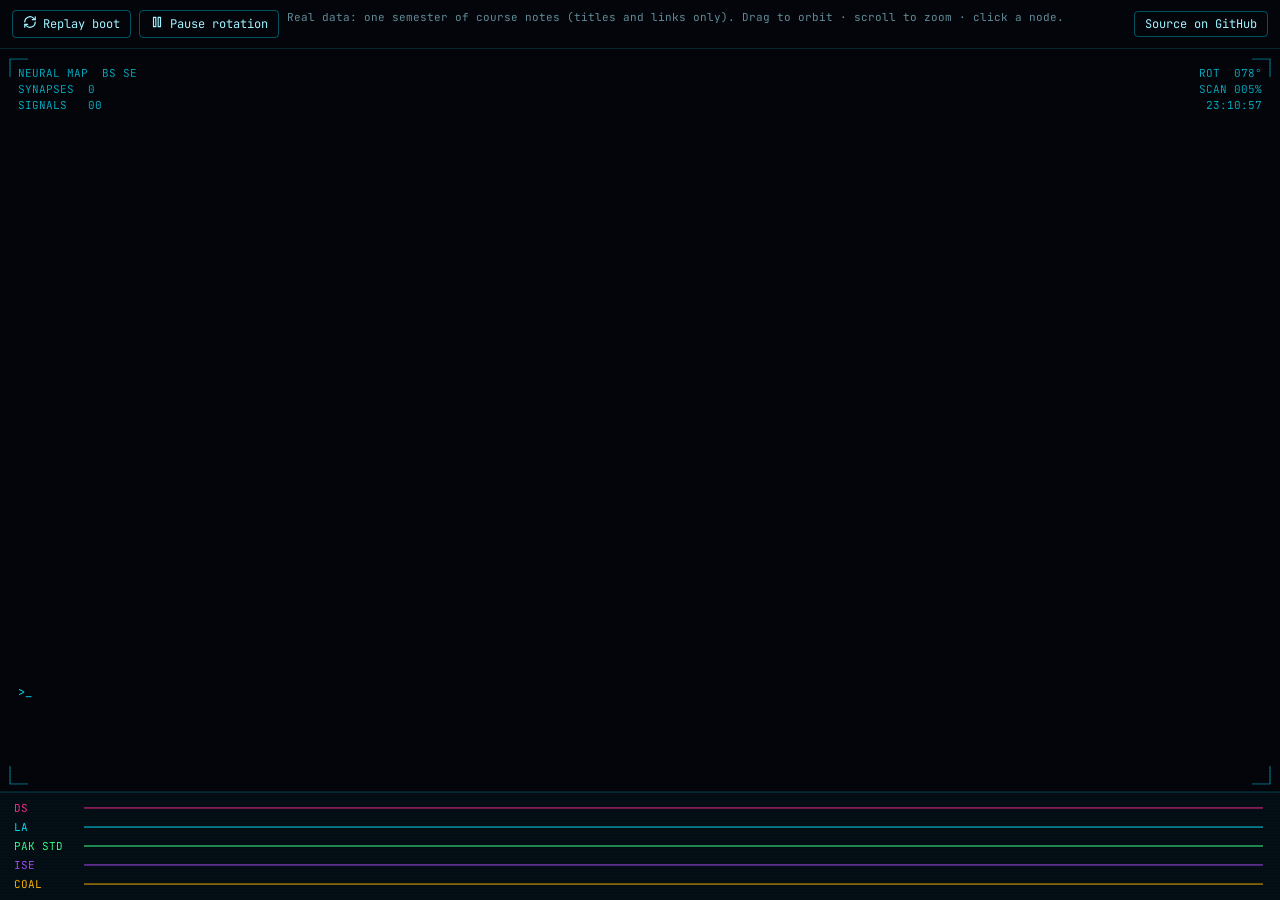
<file: index.html>
<!DOCTYPE html>
<html lang="en">
<head>
<meta charset="utf-8">
<title>Cyber Brain</title>
<meta http-equiv="refresh" content="0; url=demo/">
<link rel="canonical" href="demo/">
</head>
<body>
<p><a href="demo/">Open the Cyber Brain demo</a></p>
</body>
</html>
</file>
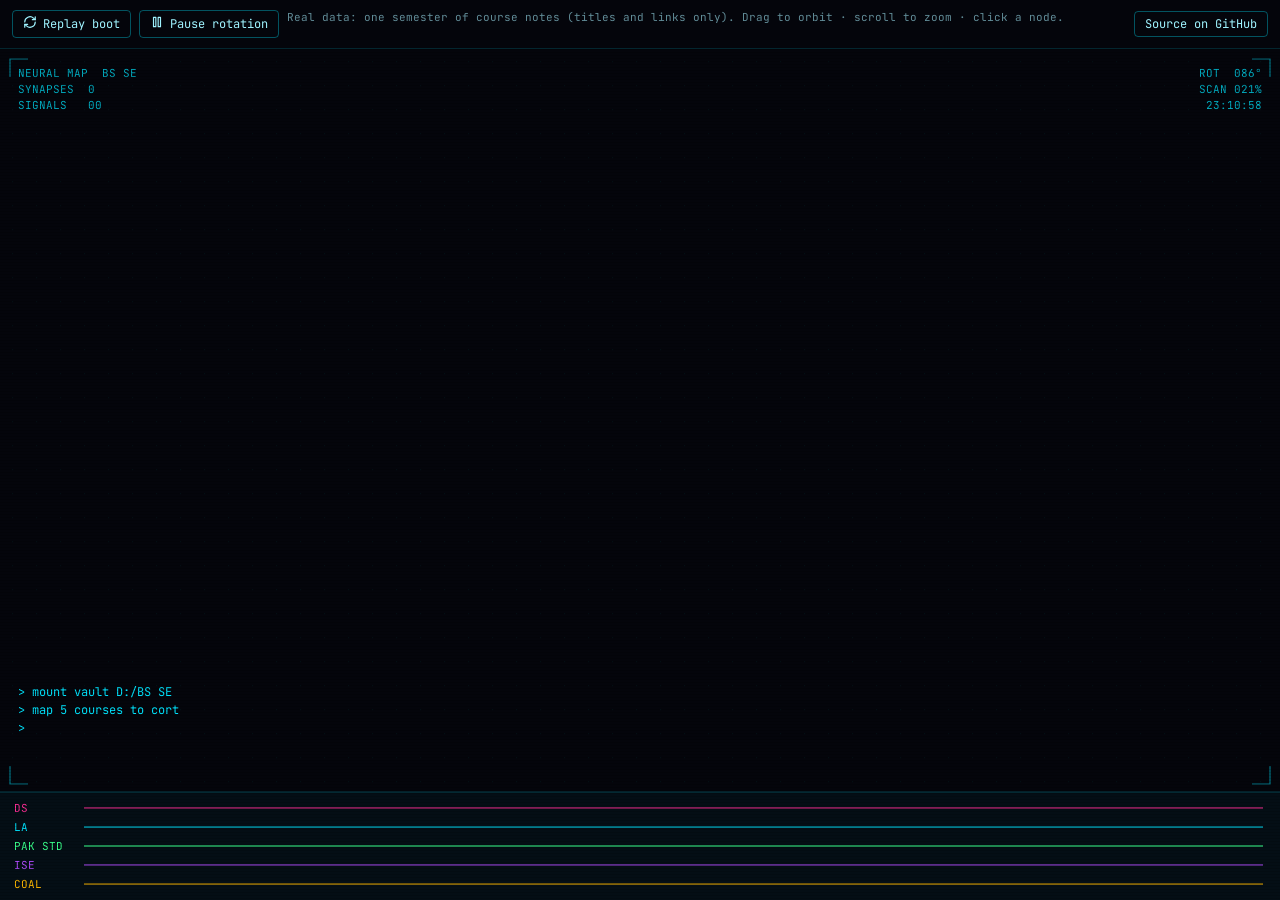
<file: demo/index.html>
<!DOCTYPE html>
<html lang="en">
<head>
<meta charset="utf-8">
<meta name="viewport" content="width=device-width, initial-scale=1">
<title>Cyber Brain — live demo</title>
<meta name="description" content="Live demo of Cyber Brain, an Obsidian plugin that renders a vault as a rotating holographic brain. Data: one real semester of course notes (titles and links only).">
<meta property="og:title" content="Cyber Brain — an Obsidian vault as a holographic brain">
<meta property="og:description" content="205 real notes and 450 real links, rendered in 3D on a plain 2D canvas. Drag to orbit, hover to lock on, click to fire a signal.">
<meta property="og:image" content="https://hannannrf.github.io/obsidian-cyber-brain/media/cyber-brain.gif">
<link rel="preconnect" href="https://fonts.googleapis.com">
<link href="https://fonts.googleapis.com/css2?family=JetBrains+Mono:wght@400;500&display=swap" rel="stylesheet">
<link rel="stylesheet" href="../styles.css">
<style>
  html, body { margin: 0; height: 100%; background: #04050b; color: #9ff3ff; overflow: hidden; }
  .workspace-leaf-content { position: fixed; inset: 0; }
  .view-content { width: 100%; height: 100%; }
  .demo-links { margin-left: auto; display: flex; gap: 8px; align-items: center; }
  .demo-links a {
    font-family: "JetBrains Mono", Consolas, monospace; font-size: 12px; color: #9ff3ff;
    text-decoration: none; border: 1px solid rgba(0, 229, 255, 0.35); border-radius: 4px; padding: 4px 10px;
  }
  .demo-links a:hover { background: rgba(0, 229, 255, 0.08); border-color: rgba(0, 229, 255, 0.7); }
  .demo-links a:focus-visible { outline: 1px solid #00e5ff; outline-offset: 2px; }
  .demo-note {
    font-family: "JetBrains Mono", Consolas, monospace; font-size: 11px; color: rgba(160, 230, 245, 0.6);
    white-space: nowrap; overflow: hidden; text-overflow: ellipsis;
  }
  .demo-toast {
    position: fixed; left: 50%; top: 64px; transform: translate(-50%, -8px); opacity: 0;
    font-family: "JetBrains Mono", Consolas, monospace; font-size: 12px; color: #e8fbff;
    background: rgba(4, 8, 16, 0.92); border: 1px solid rgba(0, 229, 255, 0.5); border-left: 3px solid #00e5ff;
    padding: 8px 14px; pointer-events: none; transition: opacity 160ms ease-out, transform 160ms ease-out;
    max-width: calc(100vw - 32px);
  }
  .demo-toast.is-on { opacity: 1; transform: translate(-50%, 0); }
  .cyber-brain-toolbar button, .demo-links a { white-space: nowrap; }
  @media (max-width: 720px) {
    .demo-note { display: none; }
    .cyber-brain-toolbar { gap: 6px; padding: 8px; }
    .cyber-brain-toolbar button, .demo-links a { font-size: 11px; padding: 4px 8px; }
  }
  @media (prefers-reduced-motion: reduce) { .demo-toast { transition: none; } }
</style>
</head>
<body>
<h1 style="position:absolute;width:1px;height:1px;overflow:hidden;clip:rect(0 0 0 0)">Cyber Brain live demo: an Obsidian vault rendered as a rotating 3D brain</h1>
<div class="workspace-leaf-content" data-type="cyber-brain-view"><div class="view-content" id="vc"></div></div>
<div class="demo-toast" id="toast" role="status" aria-live="polite"></div>
<noscript><p style="font-family:monospace;padding:24px">This demo needs JavaScript.</p></noscript>
<script>
  /* Minimal stand-in for the Obsidian API so the real plugin code runs in a browser. */
  (function () {
    var P = HTMLElement.prototype;
    P.empty = function () { while (this.firstChild) this.removeChild(this.firstChild); };
    P.createEl = function (tag, o) {
      o = o || {};
      var el = document.createElement(tag);
      if (o.cls) el.className = o.cls;
      if (o.text) el.textContent = o.text;
      if (o.attr) for (var k in o.attr) el.setAttribute(k, o.attr[k]);
      this.appendChild(el); return el;
    };
    P.createDiv = function (o) { return this.createEl('div', o); };
    P.createSpan = function (o) { return this.createEl('span', o); };
    P.setText = function (t) { this.textContent = t; };
    P.addClass = function (c) { this.classList.add(c); };
    P.removeClass = function (c) { this.classList.remove(c); };
    P.toggleClass = function (c, v) { this.classList.toggle(c, v); };
    P.isShown = function () { return !!this.offsetParent || this.getClientRects().length > 0; };

    var ICONS = {
      'refresh-cw': '<path d="M3 12a9 9 0 0 1 15-6.7L21 8"/><path d="M21 3v5h-5"/><path d="M21 12a9 9 0 0 1-15 6.7L3 16"/><path d="M8 16H3v5"/>',
      pause: '<rect x="6" y="4" width="4" height="16"/><rect x="14" y="4" width="4" height="16"/>',
      play: '<polygon points="6 3 20 12 6 21 6 3"/>'
    };
    function setIcon(el, name) {
      el.innerHTML = '<svg viewBox="0 0 24 24" fill="none" stroke="currentColor" stroke-width="2" stroke-linecap="round" stroke-linejoin="round" aria-hidden="true">' + (ICONS[name] || '') + '</svg>';
    }
    function ItemView(leaf) { this.leaf = leaf; this.app = leaf.app; this.contentEl = leaf.contentEl; }
    ItemView.prototype.registerDomEvent = function (el, t, cb, o) { el.addEventListener(t, cb, o); };
    function Noop() {}
    var api = { ItemView: ItemView, Plugin: Noop, PluginSettingTab: Noop, Setting: Noop, TFolder: Noop,
      setIcon: setIcon, debounce: function (f) { return f; } };
    window.require = function () { return api; };
    window.module = { exports: {} };
  })();
</script>
<script src="../main.js"></script>
<script>
  (async function () {
    var toastEl = document.getElementById('toast'), toastTimer = null;
    function toast(msg) {
      toastEl.textContent = msg;
      toastEl.classList.add('is-on');
      clearTimeout(toastTimer);
      toastTimer = setTimeout(function () { toastEl.classList.remove('is-on'); }, 2600);
    }

    var data = await (await fetch('vault.json')).json();
    var app = {
      vault: {
        getMarkdownFiles: function () { return data.files.map(function (p) { return { path: p }; }); },
        getName: function () { return 'BS SE'; },
        adapter: { getBasePath: function () { return 'D:/BS SE'; } }
      },
      metadataCache: { resolvedLinks: data.resolvedLinks, on: function () {} },
      workspace: { on: function () {}, openLinkText: async function () {} }
    };

    // Boot the real plugin class, capturing its view factory.
    var Plugin = module.exports, factory = null;
    var plugin = Object.create(Plugin.prototype);
    plugin.app = app;
    plugin.loadData = async function () { return {}; };
    plugin.saveData = async function () {};
    plugin.registerView = function (t, f) { factory = f; };
    plugin.addRibbonIcon = plugin.addCommand = plugin.addSettingTab = plugin.registerEvent = function () {};
    app.vault.on = function () {};
    await plugin.onload();

    var view = factory({ app: app, contentEl: document.getElementById('vc') });

    // In Obsidian a click opens the note; here it fires the same signal the plugin fires on file-open.
    view.openNote = function (path) {
      view.renderer.firePath(path, 3);
      var name = path.split('/').pop().replace(/\.md$/, '');
      toast('Opened "' + name + '" — signal fired along its links');
    };
    await view.onOpen();

    var bar = document.querySelector('.cyber-brain-toolbar');
    var note = bar.createSpan({ cls: 'demo-note', text: 'Real data: one semester of course notes (titles and links only). Drag to orbit · scroll to zoom · click a node.' });
    var links = bar.createDiv({ cls: 'demo-links' });
    links.createEl('a', { text: 'Source on GitHub', attr: { href: 'https://github.com/hannannrf/obsidian-cyber-brain' } });
    void note;
    window.cyberBrainView = view;
  })().catch(function (e) {
    console.error(e);
    document.body.insertAdjacentHTML('beforeend', '<p style="position:fixed;bottom:12px;left:12px;font-family:monospace;color:#ff2e97">Demo failed to load: ' + String(e).replace(/</g, '&lt;') + '</p>');
  });
</script>
</body>
</html>
</file>
<file: styles.css>
.workspace-leaf-content[data-type="cyber-brain-view"] .view-content {
  padding: 0;
  overflow: hidden;
  background: #04050b;
  display: flex;
  flex-direction: column;
}

.cyber-brain-toolbar {
  display: flex;
  gap: 8px;
  padding: 10px 12px;
  flex: 0 0 auto;
  background: #04050b;
  border-bottom: 1px solid rgba(0, 229, 255, 0.15);
}

.cyber-brain-toolbar button {
  display: inline-flex;
  align-items: center;
  gap: 6px;
  font-family: "JetBrains Mono", Consolas, "Courier New", monospace;
  font-size: 12px;
  color: #9ff3ff;
  background: transparent;
  border: 1px solid rgba(0, 229, 255, 0.35);
  border-radius: 4px;
  padding: 4px 10px;
  height: auto;
  box-shadow: none;
  cursor: pointer;
}

.cyber-brain-toolbar button:hover {
  background: rgba(0, 229, 255, 0.08);
  border-color: rgba(0, 229, 255, 0.7);
}

.cyber-brain-toolbar button:focus-visible {
  outline: 1px solid #00e5ff;
  outline-offset: 2px;
}

.cyber-brain-toolbar button svg {
  width: 14px;
  height: 14px;
}

.cyber-brain-stage {
  position: relative;
  flex: 1 1 auto;
  min-height: 0;
}

.cyber-brain-canvas {
  display: block;
  width: 100%;
  height: 100%;
  cursor: crosshair;
  user-select: none;
  touch-action: none;
}

.cyber-brain-canvas.is-dragging {
  cursor: grabbing;
}

.cyber-brain-canvas.is-over-node {
  cursor: pointer;
}
</file>
